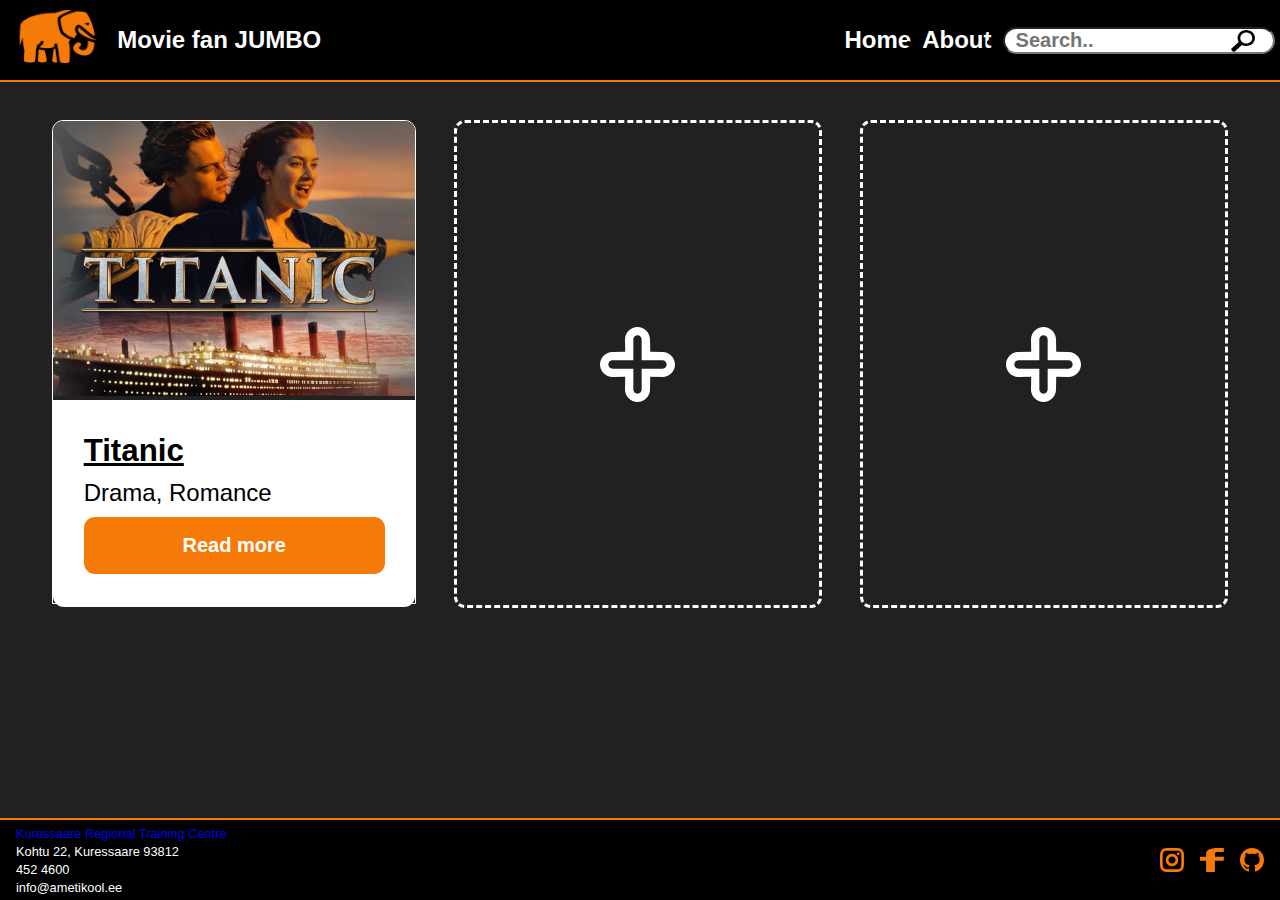
<file: index.html>
<!DOCTYPE html>
<html lang="en">
<head>
    <meta charset="UTF-8">
    <meta name="viewport" content="width=device-width, initial-scale=1.0">
    <title>Movie fan JUMBO</title>
    <link rel="stylesheet" href="mainpage.css" />
</head>
<body>
    
              <header>
                <div class="logotext">
                  <img id="logo" src="/images/Logo-img.png" alt="Logo-img">
                  <h1>Movie fan JUMBO</h1>
                </div>
                <nav>
                  <ul>
                    <li><a href="">Home</a></li>
                    <li><a href="about.html">About</a></li>
                    <li>
                      <input class="Search" type="text" placeholder="  Search..">
                      <svg class="Searchbar" xmlns="http://www.w3.org/2000/svg" width="24" height="22" viewBox="0 0 24 22" fill="none">
                        <path d="M15.2719 0C10.4531 0 6.54375 3.58359 6.54375 8.00078C6.54375 9.44023 6.96563 10.7852 7.6875 11.9539L0 19.0008L1.09219 20.9988L3.27188 22L10.9594 14.9531C12.2297 15.6191 13.7016 16.0016 15.2719 16.0016C20.0906 16.0016 24 12.418 24 8.00078C24 3.58359 20.0906 0 15.2719 0ZM15.2719 13.5008C11.9578 13.5008 9.27188 11.0387 9.27188 8.00078C9.27188 4.96289 11.9578 2.50078 15.2719 2.50078C18.5859 2.50078 21.2719 4.96289 21.2719 8.00078C21.2719 11.0387 18.5859 13.5008 15.2719 13.5008Z" fill="black"/>
                      </svg>
                    </li>
                  </ul>
                </nav>
                <div class="burger">
                  <svg xmlns="http://www.w3.org/2000/svg" width="66" height="62" viewBox="0 0 66 62" fill="none">
                    <g filter="url(#filter0_d_129_1437)">
                      <rect width="54" height="49.5" transform="translate(6 0.25)" fill="black"/>
                      <line x1="22.05" y1="18.85" x2="43.95" y2="18.85" stroke="#FFFCFC" stroke-width="3" stroke-linecap="round"/>
                      <line x1="22.05" y1="25.75" x2="43.95" y2="25.75" stroke="#FFFCFC" stroke-width="3" stroke-linecap="round"/>
                      <line x1="22.05" y1="32.65" x2="43.95" y2="32.65" stroke="#FFFCFC" stroke-width="3" stroke-linecap="round"/>
                    </g>
                    <defs>
                      <filter id="filter0_d_129_1437" x="4.76837e-07" y="0.25" width="66" height="61.5" filterUnits="userSpaceOnUse" color-interpolation-filters="sRGB">
                        <feFlood flood-opacity="0" result="BackgroundImageFix"/>
                        <feColorMatrix in="SourceAlpha" type="matrix" values="0 0 0 0 0 0 0 0 0 0 0 0 0 0 0 0 0 0 127 0" result="hardAlpha"/>
                        <feOffset dy="6"/>
                        <feGaussianBlur stdDeviation="3"/>
                        <feComposite in2="hardAlpha" operator="out"/>
                        <feColorMatrix type="matrix" values="0 0 0 0 0 0 0 0 0 0 0 0 0 0 0 0 0 0 0.25 0"/>
                        <feBlend mode="normal" in2="BackgroundImageFix" result="effect1_dropShadow_129_1437"/>
                        <feBlend mode="normal" in="SourceGraphic" in2="effect1_dropShadow_129_1437" result="shape"/>
                      </filter>
                    </defs>
                  </svg>
                </div>
              </header>

              <main>
                <div class="box-container">
                    <div class="moviebox">
                      <div>
                        <img src="/images/image11.png" alt="Titanic-movie-actors-img">
                      </div>
                      <div class="movietitle">
                      <div class="containerline">
                                <div class="maintext">
                                  <p>Titanic</p>
                                  <h2>Drama, Romance</h2>
                                  <a href="movie.html">
                                    <button>Read more</button>
                                  </a>
                                </div>
                        </div>
                      </div>
                    </div>

                    <div class="emptybox">
                      <svg xmlns="http://www.w3.org/2000/svg" width="75" height="75" viewBox="0 0 75 75" fill="none">
                        <path d="M37.5 75C30.6083 75 25 69.3917 25 62.5L25.2208 49.7792L12.575 50C5.60833 50 0 44.3917 0 37.5C0 30.6083 5.60833 25 12.5 25L25.2208 24.775L25 12.575C25 5.60833 30.6083 0 37.5 0C44.3917 0 50 5.60833 50 12.5L50.2292 24.775L62.575 25C69.3917 25 75 30.6083 75 37.5C75 44.3917 69.3917 50 62.5 50L50.2292 49.7792L50 62.575C50 69.3917 44.3917 75 37.5 75ZM33.3333 41.6667V62.575C33.3333 64.7958 35.2042 66.6667 37.5 66.6667C39.7958 66.6667 41.6667 64.7958 41.6667 62.5V41.6667H62.575C64.7958 41.6667 66.6667 39.7958 66.6667 37.5C66.6667 35.2042 64.7958 33.3333 62.5 33.3333H41.6667V12.5C41.6667 10.1292 39.7958 8.33333 37.5 8.33333C35.2042 8.33333 33.3333 10.2042 33.3333 12.5V33.3333H12.5C10.1292 33.3333 8.33333 35.2042 8.33333 37.5C8.33333 39.7958 10.2042 41.6667 12.5 41.6667H33.3333Z" fill="white"/>
                      </svg>
                    </div>
                    <div class="emptybox">
                      <svg xmlns="http://www.w3.org/2000/svg" width="75" height="75" viewBox="0 0 75 75" fill="none">
                        <path d="M37.5 75C30.6083 75 25 69.3917 25 62.5L25.2208 49.7792L12.575 50C5.60833 50 0 44.3917 0 37.5C0 30.6083 5.60833 25 12.5 25L25.2208 24.775L25 12.575C25 5.60833 30.6083 0 37.5 0C44.3917 0 50 5.60833 50 12.5L50.2292 24.775L62.575 25C69.3917 25 75 30.6083 75 37.5C75 44.3917 69.3917 50 62.5 50L50.2292 49.7792L50 62.575C50 69.3917 44.3917 75 37.5 75ZM33.3333 41.6667V62.575C33.3333 64.7958 35.2042 66.6667 37.5 66.6667C39.7958 66.6667 41.6667 64.7958 41.6667 62.5V41.6667H62.575C64.7958 41.6667 66.6667 39.7958 66.6667 37.5C66.6667 35.2042 64.7958 33.3333 62.5 33.3333H41.6667V12.5C41.6667 10.1292 39.7958 8.33333 37.5 8.33333C35.2042 8.33333 33.3333 10.2042 33.3333 12.5V33.3333H12.5C10.1292 33.3333 8.33333 35.2042 8.33333 37.5C8.33333 39.7958 10.2042 41.6667 12.5 41.6667H33.3333Z" fill="white"/>
                      </svg>
                </div>
              </main>
              
              <footer>
                <div class="footerinfo"> 
                  <a href="https://www.ametikool.ee/en">Kuressaare Regional Training Centre</a>
                  <p>Kohtu 22, Kuressaare 93812</p>
                  <p>452 4600</p>
                  <p>info@ametikool.ee</p>
                </div>
                <div class="socialmedia">
                  <svg xmlns="http://www.w3.org/2000/svg" width="24" height="24" viewBox="0 0 24 24" fill="none">
                  <path d="M17.318 0.077C18.536 0.133 19.378 0.312 20.156 0.614C20.8937 0.889811 21.5615 1.32479 22.112 1.888C22.6752 2.43849 23.1102 3.10632 23.386 3.844C23.688 4.623 23.867 5.464 23.923 6.682C23.992 8.192 24 8.724 24 12C24 15.276 23.992 15.808 23.923 17.318C23.867 18.536 23.688 19.378 23.386 20.157C23.1101 20.8943 22.6751 21.5618 22.112 22.112C21.5615 22.6752 20.8937 23.1102 20.156 23.386C19.377 23.688 18.536 23.867 17.318 23.923C15.808 23.992 15.277 24 12 24C8.723 24 8.191 23.992 6.682 23.923C5.464 23.867 4.622 23.688 3.843 23.386C3.10567 23.1101 2.43818 22.6751 1.888 22.112C1.32479 21.5615 0.889811 20.8937 0.614 20.156C0.312 19.377 0.133 18.536 0.077 17.318C0.008 15.81 0 15.278 0 12C0 8.723 0.008 8.19 0.077 6.682C0.133 5.464 0.312 4.622 0.614 3.844C0.889811 3.10632 1.32479 2.43849 1.888 1.888C2.4382 1.32491 3.10568 0.889941 3.843 0.614C4.623 0.312 5.464 0.133 6.682 0.077C8.19 0.008 8.722 0 12 0C15.277 0 15.81 0.008 17.318 0.077ZM12 2.667C8.76 2.667 8.264 2.674 6.803 2.741C5.876 2.783 5.32 2.901 4.809 3.1C4.41678 3.24222 4.06237 3.47245 3.773 3.773C3.47181 4.06184 3.24148 4.41641 3.1 4.809C2.902 5.319 2.783 5.876 2.741 6.803C2.674 8.264 2.667 8.76 2.667 12C2.667 15.24 2.674 15.736 2.741 17.197C2.783 18.124 2.901 18.68 3.1 19.19C3.27 19.626 3.45 19.903 3.773 20.227C4.097 20.551 4.374 20.731 4.809 20.9C5.319 21.098 5.876 21.217 6.803 21.259C8.265 21.326 8.761 21.333 12 21.333C15.24 21.333 15.735 21.326 17.197 21.259C18.124 21.217 18.68 21.099 19.191 20.9C19.5832 20.7578 19.9376 20.5275 20.227 20.227C20.551 19.903 20.731 19.626 20.9 19.191C21.098 18.681 21.217 18.124 21.259 17.197C21.326 15.735 21.333 15.239 21.333 12C21.333 8.761 21.326 8.265 21.259 6.803C21.217 5.876 21.099 5.32 20.9 4.81C20.7586 4.41708 20.5283 4.06218 20.227 3.773C19.9378 3.47171 19.5829 3.24138 19.19 3.1C18.68 2.902 18.123 2.783 17.196 2.741C15.735 2.674 15.239 2.667 11.999 2.667H12ZM12 18.222C10.3498 18.222 8.76723 17.5665 7.60038 16.3996C6.43353 15.2328 5.778 13.6502 5.778 12C5.778 10.3498 6.43353 8.76723 7.60038 7.60038C8.76723 6.43353 10.3498 5.778 12 5.778C13.6502 5.778 15.2328 6.43353 16.3996 7.60038C17.5665 8.76723 18.222 10.3498 18.222 12C18.222 13.6502 17.5665 15.2328 16.3996 16.3996C15.2328 17.5665 13.6502 18.222 12 18.222ZM12 15.556C12.9431 15.556 13.8476 15.1814 14.5145 14.5145C15.1814 13.8476 15.556 12.9431 15.556 12C15.556 11.0569 15.1814 10.1524 14.5145 9.48553C13.8476 8.81865 12.9431 8.444 12 8.444C11.0569 8.444 10.1524 8.81865 9.48553 9.48553C8.81865 10.1524 8.444 11.0569 8.444 12C8.444 12.9431 8.81865 13.8476 9.48553 14.5145C10.1524 15.1814 11.0569 15.556 12 15.556ZM18.222 7.111C17.8683 7.111 17.5292 6.97051 17.2791 6.72043C17.029 6.47035 16.8885 6.13117 16.8885 5.7775C16.8885 5.42383 17.029 5.08465 17.2791 4.83457C17.5292 4.58449 17.8683 4.444 18.222 4.444C18.5757 4.444 18.9148 4.58449 19.1649 4.83457C19.415 5.08465 19.5555 5.42383 19.5555 5.7775C19.5555 6.13117 19.415 6.47035 19.1649 6.72043C18.9148 6.97051 18.5757 7.111 18.222 7.111Z" fill="#F77A07"/>
                  </svg>
                  <svg xmlns="http://www.w3.org/2000/svg" width="24" height="24" viewBox="0 0 24 24" fill="none">
                    <g clip-path="url(#clip0_18_182)">
                    <path d="M6.12664 24V12.7385H0V8.68382H6.12664V5.2206C6.12664 2.49917 9.74568 0 18.0847 0C21.461 0 23.9577 0.15732 23.9577 0.15732L23.761 3.9437C23.761 3.9437 21.2148 3.93166 18.4363 3.93166C15.4291 3.93166 14.9473 4.60522 14.9473 5.72316V8.68382H24L23.6061 12.7385H14.9473V24H6.12664Z" fill="#F67A07"/>
                    </g>
                    <defs>
                    <clipPath id="clip0_18_182">
                    <rect width="24" height="24" fill="white"/>
                    </clipPath>
                    </defs>
                  </svg>
                  <svg xmlns="http://www.w3.org/2000/svg" width="24" height="24" viewBox="0 0 24 24" fill="none">
                    <g clip-path="url(#clip0_18_192)">
                    <mask id="mask0_18_192" style="mask-type:luminance" maskUnits="userSpaceOnUse" x="0" y="0" width="24" height="24">
                    <path d="M0 0H24V24H0V0Z" fill="white"/>
                    </mask>
                    <g mask="url(#mask0_18_192)">
                    <path fill-rule="evenodd" clip-rule="evenodd" d="M12 0C5.37 0 0 5.37 0 12C0 17.31 3.435 21.795 8.205 23.385C8.805 23.49 9.03 23.13 9.03 22.815C9.03 22.53 9.015 21.585 9.015 20.58C6 21.135 5.22 19.845 4.98 19.17C4.845 18.825 4.26 17.76 3.75 17.475C3.33 17.25 2.73 16.695 3.735 16.68C4.68 16.665 5.355 17.55 5.58 17.91C6.66 19.725 8.385 19.215 9.075 18.9C9.18 18.12 9.495 17.595 9.84 17.295C7.17 16.995 4.38 15.96 4.38 11.37C4.38 10.065 4.845 8.985 5.61 8.145C5.49 7.845 5.07 6.615 5.73 4.965C5.73 4.965 6.735 4.65 9.03 6.195C9.99 5.925 11.01 5.79 12.03 5.79C13.05 5.79 14.07 5.925 15.03 6.195C17.325 4.635 18.33 4.965 18.33 4.965C18.99 6.615 18.57 7.845 18.45 8.145C19.215 8.985 19.68 10.05 19.68 11.37C19.68 15.975 16.875 16.995 14.205 17.295C14.64 17.67 15.015 18.39 15.015 19.515C15.015 21.12 15 22.41 15 22.815C15 23.13 15.225 23.505 15.825 23.385C18.2072 22.5807 20.2772 21.0497 21.7437 19.0074C23.2101 16.965 23.9993 14.5143 24 12C24 5.37 18.63 0 12 0Z" fill="#F67A07"/>
                    </g>
                    </g>
                    <defs>
                    <clipPath id="clip0_18_192">
                    <rect width="24" height="24" fill="white"/>
                    </clipPath>
                    </defs>
                  </svg>
                </div>
              </footer>
              
  </body>
</body>
</html>
</file>
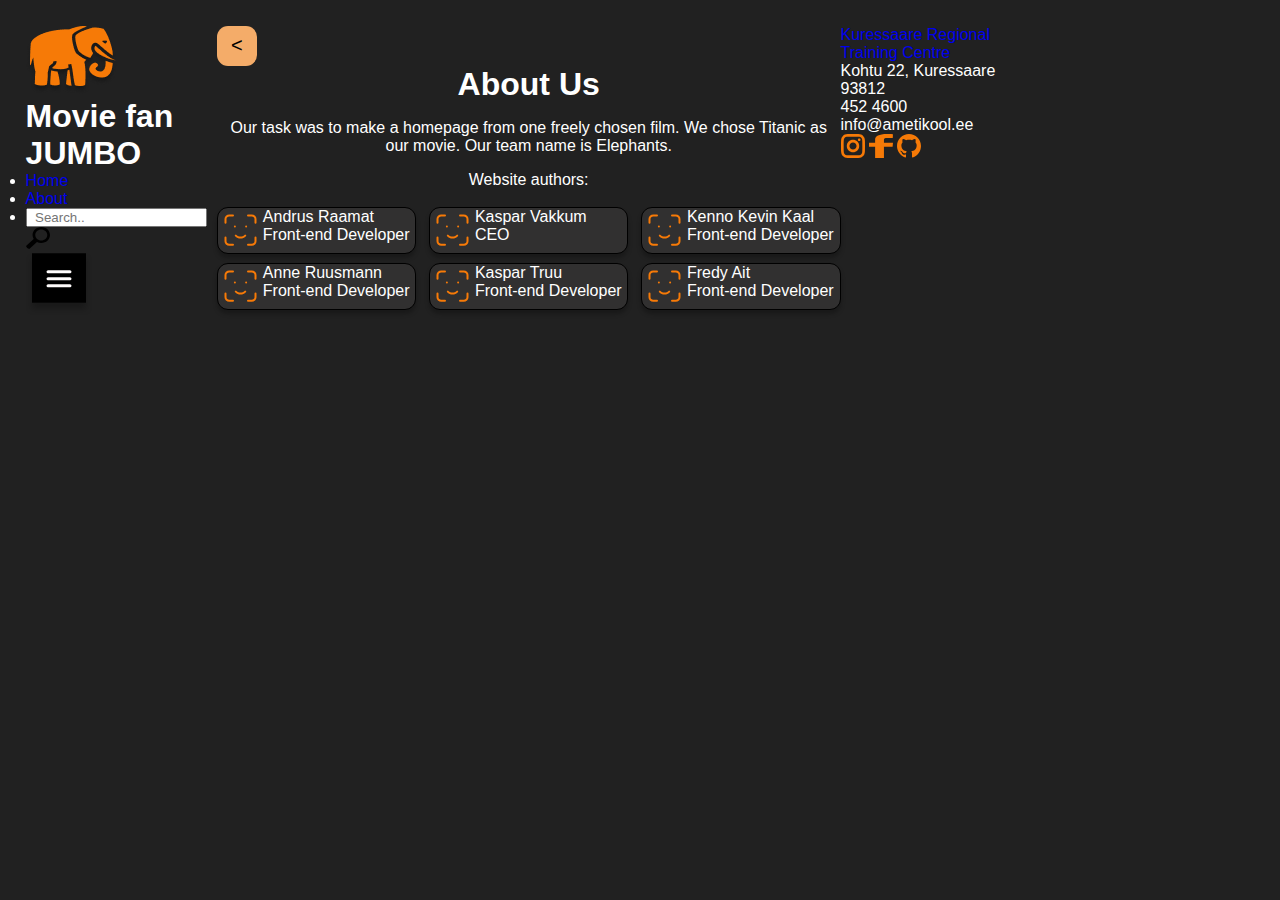
<file: about.html>
<!DOCTYPE html>
<html lang="en">
    <head>
        <meta charset="UTF-8">
        <meta name="viewport" content="width=device-width, initial-scale=1.0">
        <title>About Us</title>
        <link rel="stylesheet" href="about.css">
    </head>
    <body>
        <header>
            <div class="logotext">
              <img id="logo" src="/images/Logo-img.png" alt="Logo-img">
              <h1>Movie fan JUMBO</h1>
            </div>
            <nav>
              <ul>
                <li><a href="index.html">Home</a></li>
                <li><a href="about.html">About</a></li>
                <li>
                  <input class="Search" type="text" placeholder="  Search..">
                  <svg class="Searchbar" xmlns="http://www.w3.org/2000/svg" width="24" height="22" viewBox="0 0 24 22" fill="none">
                    <path d="M15.2719 0C10.4531 0 6.54375 3.58359 6.54375 8.00078C6.54375 9.44023 6.96563 10.7852 7.6875 11.9539L0 19.0008L1.09219 20.9988L3.27188 22L10.9594 14.9531C12.2297 15.6191 13.7016 16.0016 15.2719 16.0016C20.0906 16.0016 24 12.418 24 8.00078C24 3.58359 20.0906 0 15.2719 0ZM15.2719 13.5008C11.9578 13.5008 9.27188 11.0387 9.27188 8.00078C9.27188 4.96289 11.9578 2.50078 15.2719 2.50078C18.5859 2.50078 21.2719 4.96289 21.2719 8.00078C21.2719 11.0387 18.5859 13.5008 15.2719 13.5008Z" fill="black"/>
                  </svg>
                </li>
              </ul>
            </nav>
            <div class="burger">
              <svg xmlns="http://www.w3.org/2000/svg" width="66" height="62" viewBox="0 0 66 62" fill="none">
                <g filter="url(#filter0_d_129_1437)">
                  <rect width="54" height="49.5" transform="translate(6 0.25)" fill="black"/>
                  <line x1="22.05" y1="18.85" x2="43.95" y2="18.85" stroke="#FFFCFC" stroke-width="3" stroke-linecap="round"/>
                  <line x1="22.05" y1="25.75" x2="43.95" y2="25.75" stroke="#FFFCFC" stroke-width="3" stroke-linecap="round"/>
                  <line x1="22.05" y1="32.65" x2="43.95" y2="32.65" stroke="#FFFCFC" stroke-width="3" stroke-linecap="round"/>
                </g>
                <defs>
                  <filter id="filter0_d_129_1437" x="4.76837e-07" y="0.25" width="66" height="61.5" filterUnits="userSpaceOnUse" color-interpolation-filters="sRGB">
                    <feFlood flood-opacity="0" result="BackgroundImageFix"/>
                    <feColorMatrix in="SourceAlpha" type="matrix" values="0 0 0 0 0 0 0 0 0 0 0 0 0 0 0 0 0 0 127 0" result="hardAlpha"/>
                    <feOffset dy="6"/>
                    <feGaussianBlur stdDeviation="3"/>
                    <feComposite in2="hardAlpha" operator="out"/>
                    <feColorMatrix type="matrix" values="0 0 0 0 0 0 0 0 0 0 0 0 0 0 0 0 0 0 0.25 0"/>
                    <feBlend mode="normal" in2="BackgroundImageFix" result="effect1_dropShadow_129_1437"/>
                    <feBlend mode="normal" in="SourceGraphic" in2="effect1_dropShadow_129_1437" result="shape"/>
                  </filter>
                </defs>
              </svg>
            </div>
        </header>

        <main>
            <a href="index.html">
                <button type="button"><p>&#60;</p></button>
            </a>
            <div class="description">
                <h1>About Us</h1>
                <p>Our task was to make a homepage from one freely chosen film. We chose Titanic as our movie. Our team name is Elephants.</p> 
                <p>Website authors:</p>
            </div>
            <div class="team-members">
                <div class="team-member">
                    <div class="member-face">
                        <img src="./assets-about/tabler_face-id.svg">
                    </div>
                    <div class="member-data">
                        <p class="member-name">Andrus Raamat</p>
                        <p class="member-job">Front-end Developer</p>
                    </div>
                </div>
                <div class="team-member">
                    <div class="member-face">
                        <img src="./assets-about/tabler_face-id.svg">
                    </div>
                    <div class="member-data">
                        <p class="member-name">Kaspar Vakkum</p>
                        <p class="member-job">CEO</p>
                    </div>
                </div>
                <div class="team-member">
                    <div class="member-face">
                        <img src="./assets-about/tabler_face-id.svg">
                    </div>
                    <div class="member-data">
                        <p class="member-name">Kenno Kevin Kaal</p>
                        <p class="member-job">Front-end Developer</p>
                    </div>
                </div>
                <div class="team-member">
                    <div class="member-face">
                        <img src="./assets-about/tabler_face-id.svg">
                    </div>
                    <div class="member-data">
                        <p class="member-name">Anne Ruusmann</p>
                        <p class="member-job">Front-end Developer</p>
                    </div>
                </div>
                <div class="team-member">
                    <div class="member-face">
                        <img src="./assets-about/tabler_face-id.svg">
                    </div>
                    <div class="member-data">
                        <p class="member-name">Kaspar Truu</p>
                        <p class="member-job">Front-end Developer</p>
                    </div>
                </div>
                <div class="team-member">
                    <div class="member-face">
                        <img src="./assets-about/tabler_face-id.svg">
                    </div>
                    <div class="member-data">
                        <p class="member-name">Fredy Ait</p>
                        <p class="member-job">Front-end Developer</p>
                    </div>
                </div>
            </div>
        </main>

        <footer>
            <div class="footerinfo"> 
              <a href="https://www.ametikool.ee/en">Kuressaare Regional Training Centre</a>
              <p>Kohtu 22, Kuressaare 93812</p>
              <p>452 4600</p>
              <p>info@ametikool.ee</p>
            </div>
            <div class="socialmedia">
              <svg xmlns="http://www.w3.org/2000/svg" width="24" height="24" viewBox="0 0 24 24" fill="none">
              <path d="M17.318 0.077C18.536 0.133 19.378 0.312 20.156 0.614C20.8937 0.889811 21.5615 1.32479 22.112 1.888C22.6752 2.43849 23.1102 3.10632 23.386 3.844C23.688 4.623 23.867 5.464 23.923 6.682C23.992 8.192 24 8.724 24 12C24 15.276 23.992 15.808 23.923 17.318C23.867 18.536 23.688 19.378 23.386 20.157C23.1101 20.8943 22.6751 21.5618 22.112 22.112C21.5615 22.6752 20.8937 23.1102 20.156 23.386C19.377 23.688 18.536 23.867 17.318 23.923C15.808 23.992 15.277 24 12 24C8.723 24 8.191 23.992 6.682 23.923C5.464 23.867 4.622 23.688 3.843 23.386C3.10567 23.1101 2.43818 22.6751 1.888 22.112C1.32479 21.5615 0.889811 20.8937 0.614 20.156C0.312 19.377 0.133 18.536 0.077 17.318C0.008 15.81 0 15.278 0 12C0 8.723 0.008 8.19 0.077 6.682C0.133 5.464 0.312 4.622 0.614 3.844C0.889811 3.10632 1.32479 2.43849 1.888 1.888C2.4382 1.32491 3.10568 0.889941 3.843 0.614C4.623 0.312 5.464 0.133 6.682 0.077C8.19 0.008 8.722 0 12 0C15.277 0 15.81 0.008 17.318 0.077ZM12 2.667C8.76 2.667 8.264 2.674 6.803 2.741C5.876 2.783 5.32 2.901 4.809 3.1C4.41678 3.24222 4.06237 3.47245 3.773 3.773C3.47181 4.06184 3.24148 4.41641 3.1 4.809C2.902 5.319 2.783 5.876 2.741 6.803C2.674 8.264 2.667 8.76 2.667 12C2.667 15.24 2.674 15.736 2.741 17.197C2.783 18.124 2.901 18.68 3.1 19.19C3.27 19.626 3.45 19.903 3.773 20.227C4.097 20.551 4.374 20.731 4.809 20.9C5.319 21.098 5.876 21.217 6.803 21.259C8.265 21.326 8.761 21.333 12 21.333C15.24 21.333 15.735 21.326 17.197 21.259C18.124 21.217 18.68 21.099 19.191 20.9C19.5832 20.7578 19.9376 20.5275 20.227 20.227C20.551 19.903 20.731 19.626 20.9 19.191C21.098 18.681 21.217 18.124 21.259 17.197C21.326 15.735 21.333 15.239 21.333 12C21.333 8.761 21.326 8.265 21.259 6.803C21.217 5.876 21.099 5.32 20.9 4.81C20.7586 4.41708 20.5283 4.06218 20.227 3.773C19.9378 3.47171 19.5829 3.24138 19.19 3.1C18.68 2.902 18.123 2.783 17.196 2.741C15.735 2.674 15.239 2.667 11.999 2.667H12ZM12 18.222C10.3498 18.222 8.76723 17.5665 7.60038 16.3996C6.43353 15.2328 5.778 13.6502 5.778 12C5.778 10.3498 6.43353 8.76723 7.60038 7.60038C8.76723 6.43353 10.3498 5.778 12 5.778C13.6502 5.778 15.2328 6.43353 16.3996 7.60038C17.5665 8.76723 18.222 10.3498 18.222 12C18.222 13.6502 17.5665 15.2328 16.3996 16.3996C15.2328 17.5665 13.6502 18.222 12 18.222ZM12 15.556C12.9431 15.556 13.8476 15.1814 14.5145 14.5145C15.1814 13.8476 15.556 12.9431 15.556 12C15.556 11.0569 15.1814 10.1524 14.5145 9.48553C13.8476 8.81865 12.9431 8.444 12 8.444C11.0569 8.444 10.1524 8.81865 9.48553 9.48553C8.81865 10.1524 8.444 11.0569 8.444 12C8.444 12.9431 8.81865 13.8476 9.48553 14.5145C10.1524 15.1814 11.0569 15.556 12 15.556ZM18.222 7.111C17.8683 7.111 17.5292 6.97051 17.2791 6.72043C17.029 6.47035 16.8885 6.13117 16.8885 5.7775C16.8885 5.42383 17.029 5.08465 17.2791 4.83457C17.5292 4.58449 17.8683 4.444 18.222 4.444C18.5757 4.444 18.9148 4.58449 19.1649 4.83457C19.415 5.08465 19.5555 5.42383 19.5555 5.7775C19.5555 6.13117 19.415 6.47035 19.1649 6.72043C18.9148 6.97051 18.5757 7.111 18.222 7.111Z" fill="#F77A07"/>
              </svg>
              <svg xmlns="http://www.w3.org/2000/svg" width="24" height="24" viewBox="0 0 24 24" fill="none">
                <g clip-path="url(#clip0_18_182)">
                <path d="M6.12664 24V12.7385H0V8.68382H6.12664V5.2206C6.12664 2.49917 9.74568 0 18.0847 0C21.461 0 23.9577 0.15732 23.9577 0.15732L23.761 3.9437C23.761 3.9437 21.2148 3.93166 18.4363 3.93166C15.4291 3.93166 14.9473 4.60522 14.9473 5.72316V8.68382H24L23.6061 12.7385H14.9473V24H6.12664Z" fill="#F67A07"/>
                </g>
                <defs>
                <clipPath id="clip0_18_182">
                <rect width="24" height="24" fill="white"/>
                </clipPath>
                </defs>
              </svg>
              <svg xmlns="http://www.w3.org/2000/svg" width="24" height="24" viewBox="0 0 24 24" fill="none">
                <g clip-path="url(#clip0_18_192)">
                <mask id="mask0_18_192" style="mask-type:luminance" maskUnits="userSpaceOnUse" x="0" y="0" width="24" height="24">
                <path d="M0 0H24V24H0V0Z" fill="white"/>
                </mask>
                <g mask="url(#mask0_18_192)">
                <path fill-rule="evenodd" clip-rule="evenodd" d="M12 0C5.37 0 0 5.37 0 12C0 17.31 3.435 21.795 8.205 23.385C8.805 23.49 9.03 23.13 9.03 22.815C9.03 22.53 9.015 21.585 9.015 20.58C6 21.135 5.22 19.845 4.98 19.17C4.845 18.825 4.26 17.76 3.75 17.475C3.33 17.25 2.73 16.695 3.735 16.68C4.68 16.665 5.355 17.55 5.58 17.91C6.66 19.725 8.385 19.215 9.075 18.9C9.18 18.12 9.495 17.595 9.84 17.295C7.17 16.995 4.38 15.96 4.38 11.37C4.38 10.065 4.845 8.985 5.61 8.145C5.49 7.845 5.07 6.615 5.73 4.965C5.73 4.965 6.735 4.65 9.03 6.195C9.99 5.925 11.01 5.79 12.03 5.79C13.05 5.79 14.07 5.925 15.03 6.195C17.325 4.635 18.33 4.965 18.33 4.965C18.99 6.615 18.57 7.845 18.45 8.145C19.215 8.985 19.68 10.05 19.68 11.37C19.68 15.975 16.875 16.995 14.205 17.295C14.64 17.67 15.015 18.39 15.015 19.515C15.015 21.12 15 22.41 15 22.815C15 23.13 15.225 23.505 15.825 23.385C18.2072 22.5807 20.2772 21.0497 21.7437 19.0074C23.2101 16.965 23.9993 14.5143 24 12C24 5.37 18.63 0 12 0Z" fill="#F67A07"/>
                </g>
                </g>
                <defs>
                <clipPath id="clip0_18_192">
                <rect width="24" height="24" fill="white"/>
                </clipPath>
                </defs>
              </svg>
            </div>
        </footer>
        
    </body>
</html>
</file>
<file: mainpage.css>
@font-face {
  font-family: "Roboto", sans-serif;
  src: url("https://fonts.googleapis.com/css2?family=Roboto:wght@400;700&display=swap");
}
* {
  margin: 0;
  padding: 0;
  text-decoration: none;
  font-family: "Roboto", sans-serif;
}

/* header and footer */
header {
  width: 100%;
  height: 80px;
  background-color: #000000;
  display: flex;
  justify-content: space-between;
  align-items: center;
  border-bottom: 2px solid #f67a07;
}

@media only screen and (max-width: 900px) {
  nav {
    display: none;
  }
  .burger {
    display: block;
  }
}

@media only screen and (min-width: 900px) {
  .burger {
    display: none;
  }
}

.logotext {
  display: flex;
  width: 368px;
  height: 80px;
  align-items: center;
  gap: 16px;
  flex-shrink: 0;
}
#logo {
  width: 85.2px;
  height: 60px;
  flex-shrink: 0;
  padding-left: 16px;
}
h1 {
  color: #fff;
  font-size: 24px;
  font-style: normal;
  font-weight: 600;
  line-height: normal;
}
nav {
  width: 441px;
  height: 80px;
}

ul {
  display: flex;
  justify-content: space-around;
  align-items: center;
  height: 100%;
}
li > a {
  color: #fff;
  text-align: center;
  font-size: 24px;
  font-style: normal;
  font-weight: 600;
  line-height: normal;
}
.Search {
  border-radius: 50px;
  background: #fff;

  color: #636161;
  font-size: 20px;
  font-style: normal;
  font-weight: 600;
  line-height: normal;
  position: relative;
}
.Searchbar {
  position: absolute;
  right: 25px;
  top: 30px;
}

footer {
  position: fixed;
  width: 100%;
  bottom: 0;
  color: #fff;
  background-color: #000000;
  font-size: 12.8px;
  font-style: normal;
  font-weight: 500;
  line-height: normal;
  border-top: 2px solid #f67a07;
  display: flex;
  justify-content: space-between;
  align-items: center;
  height: 80px;
  
}
.socialmedia {
  display: flex;
  gap: 16px;
  padding-right: 16px;
}
.footerinfo {
  gap: 3px;
  display: flex;
  flex-direction: column;
  padding-left: 16px;
}

/* main body */

main {
  margin: 3%;
}

body {
  background-color: #212121;
}

button{
  cursor: pointer;
}

.moviebox {
  width: 362px;
  height: 482px;
  flex-shrink: 0;
  border: 1px solid white;
  border-radius: 11px 11px 0px 0px;
}

.movietitle {
  width: 362px;
  height: 207px;
  border-radius: 0px 0px 11px 11px;
  background: #fff;
  display: flex;
  flex-direction: column;
  justify-content: center;
  align-items: center;
  row-gap: 10px;
  
}
.containerline {
  row-gap: 10px;
  display: flex;
  flex-direction: column;
}
.maintext {
  row-gap: 10px;
  display: flex;
  flex-direction: column;
}
.maintext p {
  color: #000000;
  font-size: 31.25px;
  font-style: normal;
  font-weight: 700;
  line-height: normal;
  text-decoration-line: underline;
}
.maintext h2 {
  color: #000;
  font-size: 24px;
  font-style: normal;
  font-weight: 400;
  line-height: normal;
}
.movietitle button {
  width: 301px;
  height: 57px;
  border-radius: 11px;
  background: #f67a07;
  color: #fff;
  font-size: 20px;
  font-style: normal;
  font-weight: 600;
  line-height: normal;
  border: none;
}

.emptybox {
  width: 362px;
  height: 482px;
  border-radius: 11px;
  border: 3px dashed #fff;
  background: rgba(255, 255, 255, 0);
  display: flex;
  justify-content: center;
  align-items: center;
}

.box-container {
  justify-content: space-evenly;
  display: grid;
  grid-template-columns: auto auto auto;
  grid-gap: 9% 2%;
  
}
@media only screen and (max-width: 1200px) {
  .box-container {
    grid-template-columns: auto auto;
  }
}

@media only screen and (max-width: 760px) {
  .box-container {
    grid-template-columns: auto;
  }

}
</file>
<file: about.css>
@font-face {
    font-family: 'Roboto', sans-serif;
    src: url("https://fonts.googleapis.com/css2?family=Roboto:wght@400;700&display=swap");
}

* {
    padding: 0;
    margin: 0;
    text-decoration: none;
    font-family: "Roboto", sans-serif;
}

body {
    display: flex;
    justify-content: center;
    background-color: #212121;
    color: white;
    padding: 2%;
    max-width: 1000px;
}

.description {
    display: flex;
    flex-direction: column;
    gap: 16px;
    text-align: center;
    margin-bottom: 3%;
}

.team-members {
    display: grid;
    grid-template-columns: repeat(3, 1fr);
    grid-gap: 9% 2%;
}
@media only screen and (max-width: 700px) {
    .team-members {
        grid-template-columns: repeat(2, 1fr);
    }
}

@media only screen and (max-width: 472px) {
    .team-members {
        grid-template-columns: repeat(1, 1fr);
    }
}

.team-member {
    display: flex;
    box-sizing: border-box;
    width: 100%;
    height: auto;
    border-radius: 11px;
    border: 1px solid black;
    background-color: #313030;
    box-shadow: 0px 4px 4px 0px rgba(0, 0, 0, 0.25)
}

div .member-face {
    display: flex;
    justify-content: center;
}

button {
    width: 40px;
    height: 40px; 
    text-align: center;
    background-color: #F4AC69;
    border-radius: 11px;
    border: none;
}

button p {
    font-size: 20px;
}
/*
header {
    display: flex;
    justify-content: center;
    align-items: center;
    width: 100%;
    height: 80px;
    background-color: black;
    border-bottom: 2px solid #F67A07;
}

footer {
    display: flex;
    justify-content: center;
    align-items: center;
    width: 100%;
    height: 80px;
    background-color: black;
    border-top: 2px solid #F67A07;
}
*/
</file>
